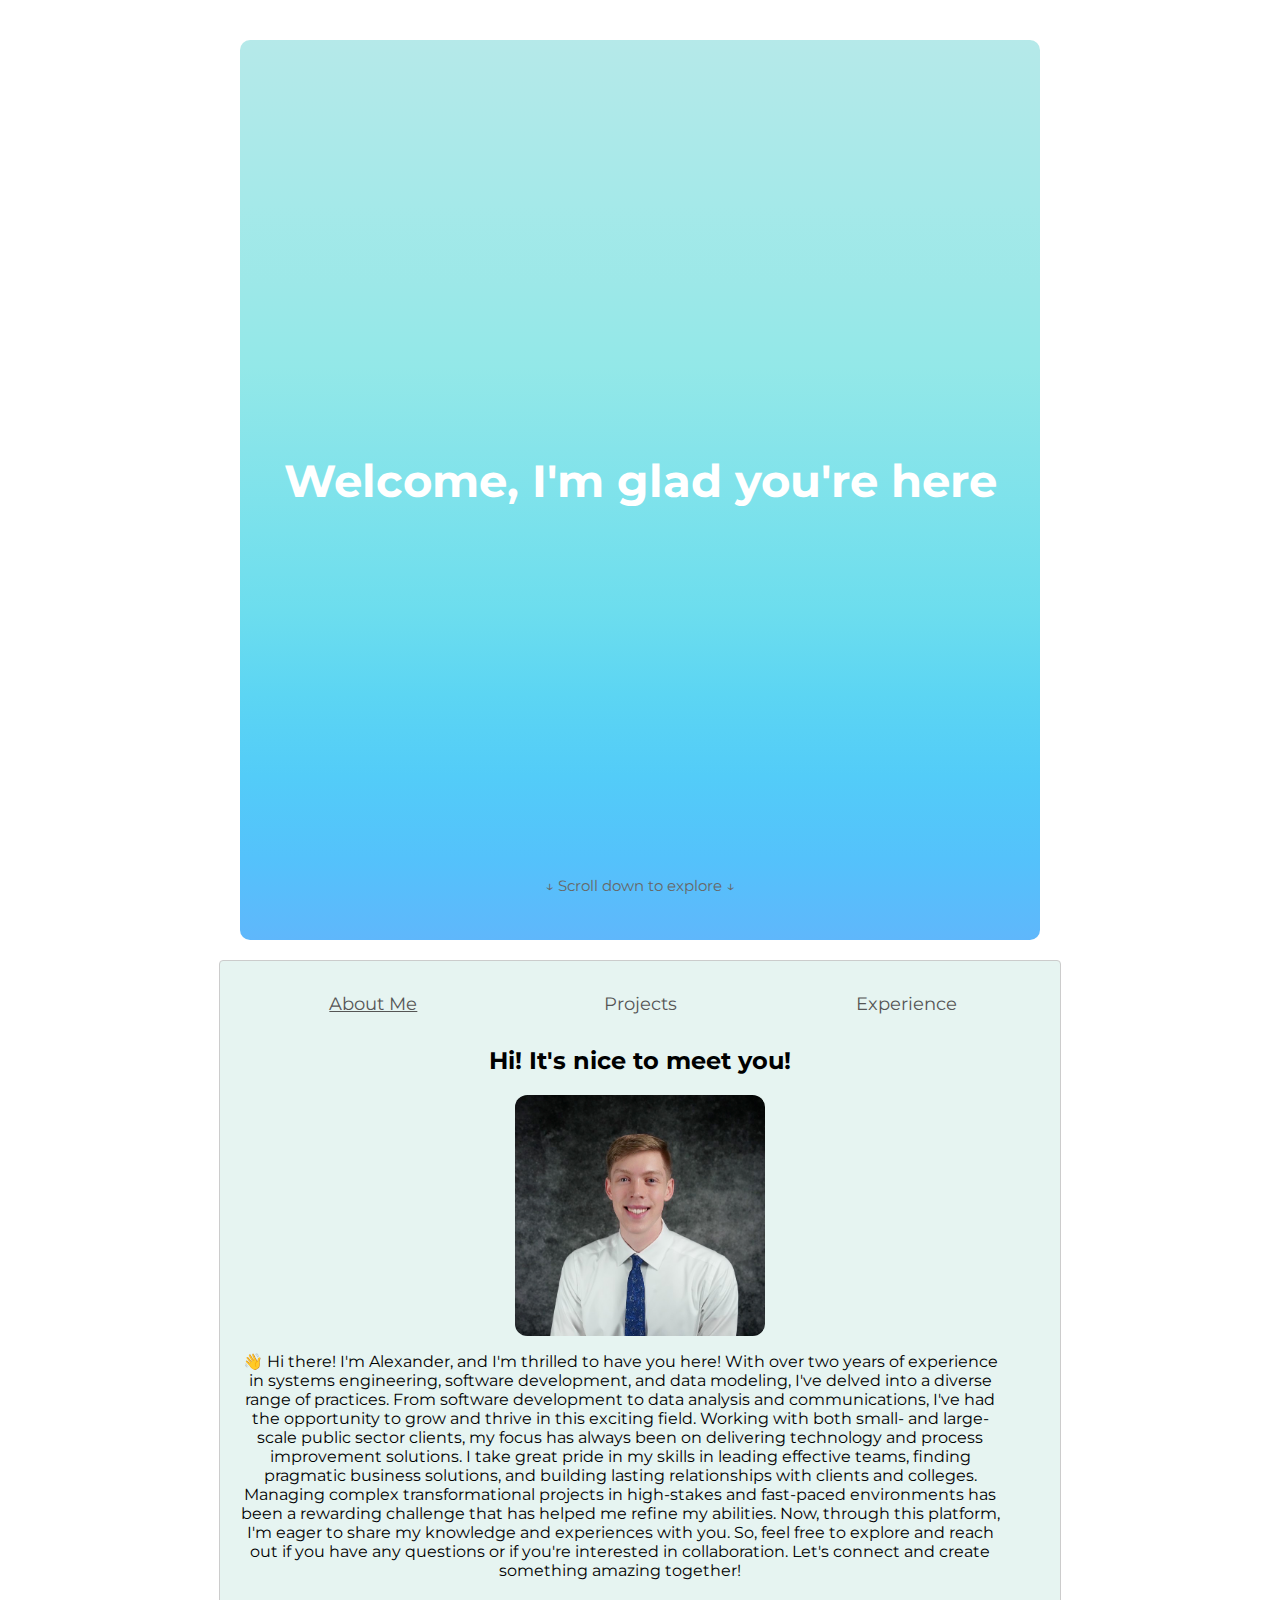
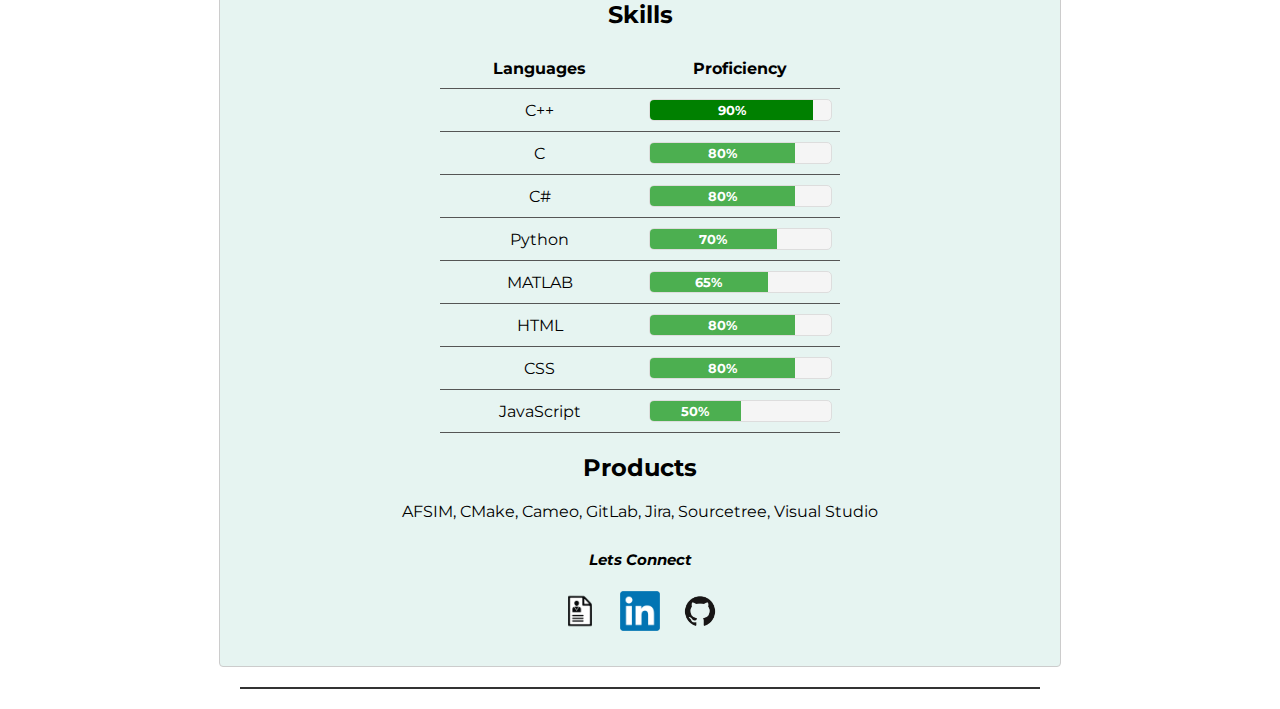
<file: index.html>
<!DOCTYPE html>
<html>

<head>
  <title>Alexander Stensland Personal Website</title>
  <link rel="preconnect" href="https://fonts.googleapis.com">
  <link rel="preconnect" href="https://fonts.gstatic.com" crossorigin>
  <link href="https://fonts.googleapis.com/css2?family=Montserrat&display=swap" rel="stylesheet">
  <link rel="stylesheet" href="style.css">
  <script src="scripts.js"></script>

</head>

<body>

  <div class="rounded-header">
    <section class="hidden-section">
      <section id="welcome-section">
        <h1 id="welcome-text">Welcome, I'm glad you're here</h1>
        <p id="scroll-down">&#8595; Scroll down to explore &#8595;</p>
      </section>
    </section>
  </div>

  <main>
    <div class="sections-container">
      <!-- Section 1 (Home Page) -->
      <section class="section active-section">
        <a href="index.html">About Me</a>
      </section>

      <!-- Section 2 -->
      <section class="section">
        <a href="page1.html">Projects</a>
      </section>

      <!-- Section 3 -->
      <section class="section">
        <a href="page2.html">Experience</a>
      </section>
    </div>

    <div class="centered-text">
      <h2>Hi! It's nice to meet you!</h2>

      <img src="/images/me.png" alt="" class="centered-image">

      <div class="personal_bio">
        <p> 👋 Hi there! I'm Alexander, and I'm thrilled to have you here! With over two years of experience in systems
          engineering, software development, and data modeling, I've delved into a diverse range of practices. From
          software development to data analysis and communications, I've had the opportunity to grow and thrive in this
          exciting field.

          Working with both small- and large-scale public sector clients, my focus has always been on delivering
          technology and process improvement solutions. I take great pride in my skills in leading effective teams,
          finding pragmatic business solutions, and building lasting relationships with clients and colleges. Managing complex
          transformational projects in high-stakes and fast-paced environments has been a rewarding challenge that has
          helped me refine my abilities.

          Now, through this platform, I'm eager to share my knowledge and experiences with you. So, feel free to explore
          and reach out if you have any questions or if you're interested in collaboration. Let's connect and create
          something amazing together!
        </p>
      </div>

      <h2>Skills</h2>

      <section class="section">
        <table>
          <thead>
            <tr>
              <th>Languages</th>
              <th>Proficiency</th>
            </tr>
          </thead>
          <tbody>
            <tr>
              <td>C++</td>
              <td>
                <div class="progress-bar">
                  <div class="progress-bar-inner full " style="width: 90%;">
                    <div class="progress-bar-text">90%</div>
                  </div>
                </div>
              </td>
            </tr>
            <tr>
              <td>C</td>
              <td>
                <div class="progress-bar">
                  <div class="progress-bar-inner" style="width: 80%;">
                    <div class="progress-bar-text">80%</div>
                  </div>
                </div>
              </td>
            </tr>
            <tr>
              <td>C#</td>
              <td>
                <div class="progress-bar">
                  <div class="progress-bar-inner" style="width: 80%;">
                    <div class="progress-bar-text">80%</div>
                  </div>
                </div>
              </td>
            </tr>
            <tr>
              <td>Python</td>
              <td>
                <div class="progress-bar">
                  <div class="progress-bar-inner" style="width: 70%;">
                    <div class="progress-bar-text">70%</div>
                  </div>
                </div>
              </td>
            </tr>
            <tr>
              <td>MATLAB</td>
              <td>
                <div class="progress-bar">
                  <div class="progress-bar-inner" style="width: 65%;">
                    <div class="progress-bar-text">65%</div>
                  </div>
                </div>
              </td>
            </tr>
            <tr>
              <td>HTML</td>
              <td>
                <div class="progress-bar">
                  <div class="progress-bar-inner" style="width: 80%;">
                    <div class="progress-bar-text">80%</div>
                  </div>
                </div>
              </td>
            </tr>
            <tr>
              <td>CSS</td>
              <td>
                <div class="progress-bar">
                  <div class="progress-bar-inner" style="width: 80%;">
                    <div class="progress-bar-text">80%</div>
                  </div>
                </div>
              </td>
            </tr>
            <tr>
              <td>JavaScript</td>
              <td>
                <div class="progress-bar">
                  <div class="progress-bar-inner" style="width: 50%;">
                    <div class="progress-bar-text">50%</div>
                  </div>
                </div>
              </td>
            </tr>
          </tbody>
        </table>
        <section>

          <h2>Products</h2>
          <div class="centered-text">
            <p>
              AFSIM, CMake, Cameo, GitLab, Jira, Sourcetree, Visual Studio</p>
          </div>


          <!-- lets connect -->
          <div class="centered-texttwo">
            <h2>Lets Connect</h2>
          </div>

          <section class="center-section">
            <a href="docs/Stensland,Alexander_Resume.docx">
              <img class="linked-image" src="/images/resume.png">
            </a>
            <a href="https://www.linkedin.com/in/alexander-stensland">
              <img class="linked-image" src="/images/lnkin.png">
            </a>
            <a href="https://github.com/alexanderstensland">
              <img class="linked-image" src="/images/GitHub.png">
            </a>
          </section>

    </div>
  </main>

  <div class="straight-bar"></div>

</body>

</html>
</file>
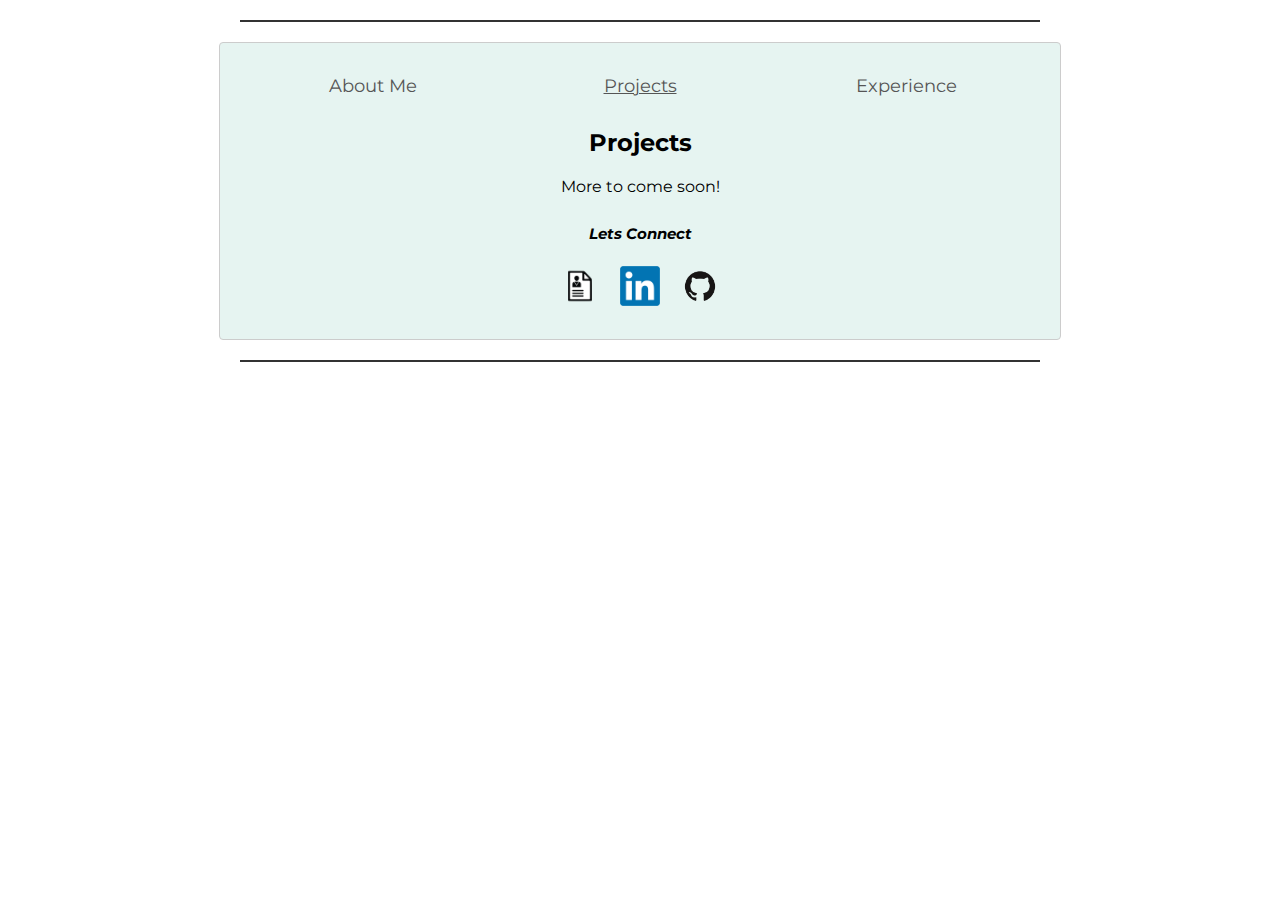
<file: page1.html>
<!DOCTYPE html>
<html>

<head>
  <title>Projects</title>
  <link rel="preconnect" href="https://fonts.googleapis.com">
  <link rel="preconnect" href="https://fonts.gstatic.com" crossorigin>
  <link href="https://fonts.googleapis.com/css2?family=Montserrat:wght@200&display=swap" rel="stylesheet">
  <link rel="stylesheet" href="style.css">
  <script src="scripts.js"></script>
</head>


<body>
  <div class="straight-bar"></div>

  <main>
    <div class="sections-container">
      <!-- Section 1  -->
      <section class="section">
        <a href="index.html">About Me</a>
      </section>

      <!-- Section 2 (Home Page) -->
      <section class="section active-section">
        <a href="page1.html">Projects</a>
      </section>

      <!-- Section 3 -->
      <section class="section">
        <a href="page2.html">Experience</a>
      </section>
    </div>

    <div class="centered-text">
      <h2>Projects</h2>
      <p>More to come soon!</p>
    </div>

    <!-- lets connect -->
    <div class="centered-texttwo">
      <h2>Lets Connect</h2>
    </div>

    <section class="center-section">
      <a href="docs/Stensland,Alexander_Resume.docx">
        <img class="linked-image" src="/images/resume.png">
      </a>
      <a href="https://www.linkedin.com/in/alexander-stensland">
        <img class="linked-image" src="/images/lnkin.png">
      </a>
      <a href="https://github.com/alexanderstensland">
        <img class="linked-image" src="/images/GitHub.png">
      </a>
    </section>

  </main>

  <div class="straight-bar"></div>

</body>

</html>
</file>
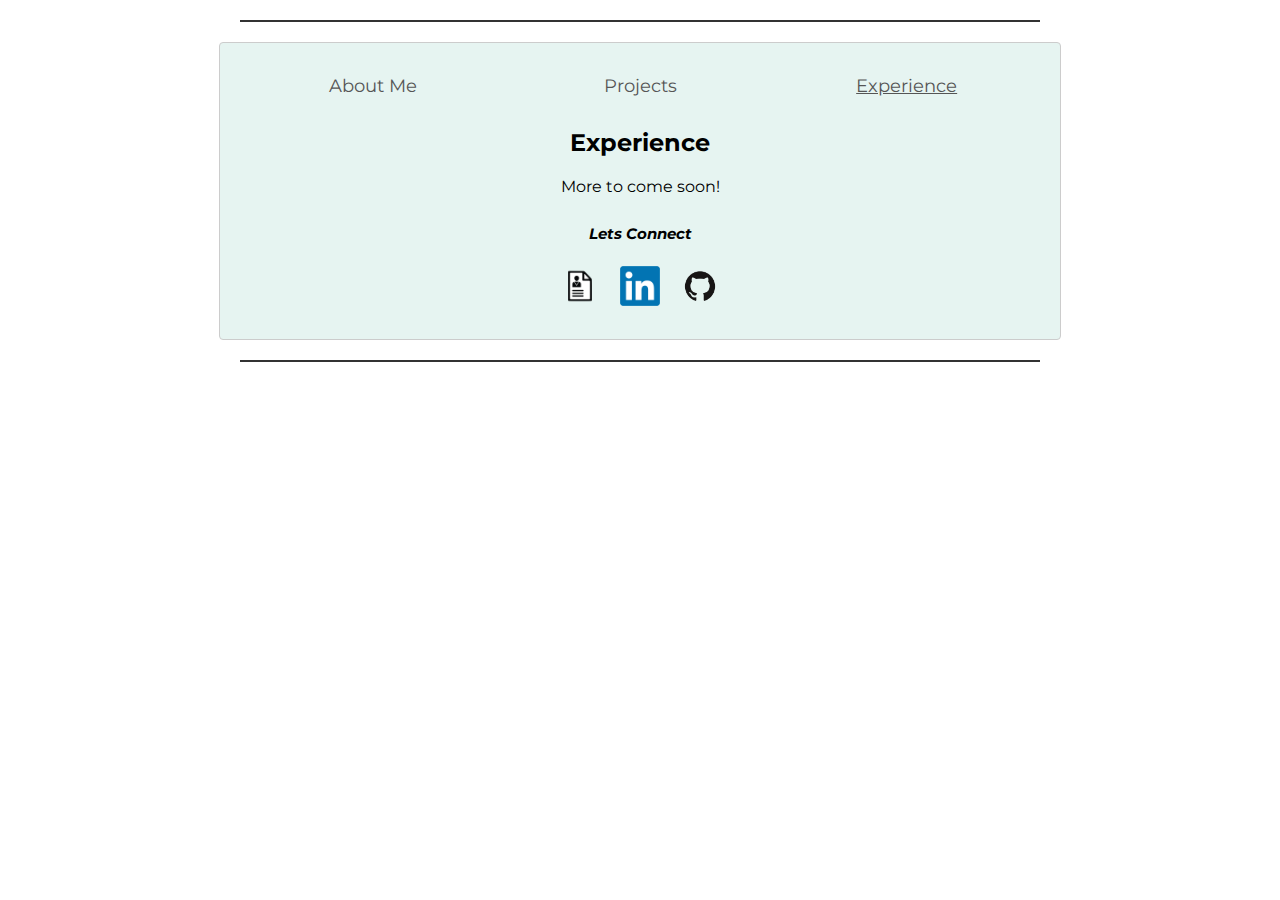
<file: page2.html>
<!DOCTYPE html>
<html>

<head>
    <title>Experience</title>
    <link rel="preconnect" href="https://fonts.googleapis.com">
    <link rel="preconnect" href="https://fonts.gstatic.com" crossorigin>
    <link href="https://fonts.googleapis.com/css2?family=Montserrat:wght@200&display=swap" rel="stylesheet">
    <link rel="stylesheet" href="style.css">
    <script src="scripts.js"></script>
</head>

<body>
    <div class="straight-bar"></div>

    <main>
        <div class="sections-container">
            <!-- Section 1  -->
            <section class="section">
                <a href="index.html">About Me</a>
            </section>

            <!-- Section 2 (Home Page) -->
            <section class="section">
                <a href="page1.html">Projects</a>
            </section>

            <!-- Section 3 -->
            <section class="section active-section">
                <a href="page2.html">Experience</a>
            </section>
        </div>

        <div class="centered-text">
            <h2>Experience</h2>
            <p>More to come soon!</p>
        </div>

        <!-- lets connect -->
        <div class="centered-texttwo">
            <h2>Lets Connect</h2>
        </div>

        <section class="center-section">
            <a href="docs/Stensland,Alexander_Resume.docx">
                <img class="linked-image" src="/images/resume.png">
            </a>
            <a href="https://www.linkedin.com/in/alexander-stensland">
                <img class="linked-image" src="/images/lnkin.png">
            </a>
            <a href="https://github.com/alexanderstensland">
                <img class="linked-image" src="/images/GitHub.png">
            </a>
        </section>

    </main>

    <div class="straight-bar"></div>

</body>

</html>
</file>
<file: style.css>
/* body header and main */
body {
    font-family: 'Montserrat', sans-serif;
    margin: 0;
    padding: 20px;
    font-size: medium;
}

.rounded-header {
    background-image: linear-gradient(to bottom, #b5e9e9, #ade9e9, #a5e9e9, #9ce8e8, #93e8e8, #86e4ea, #79e1ec, #6cddee, #5cd5f3, #53ccf8, #54c2fb, #5fb7fb);
    width: 800px;
    border-radius: 10px;
    height: 100vh;
    /* Changed from 95% to 95vh */
    background-position: center;
    background-repeat: no-repeat;
    background-size: cover;
    position: relative;
    margin: 20px auto;
    /* Added to center the element horizontally */
}

h1 {
    margin: 0;
}

main {
    width: 800px;
    margin: 20px auto;
    padding: 20px;
    background-color: #E6F4F1;
    border: 1px solid #ccc;
    border-radius: 4px;
}

/* image configs */
img {
    width: 250px;
    height: auto;
    border-radius: 5%;
    object-fit: cover;
}

.linked-image {
    width: 40px;
    height: auto;
    background-color: transparent;
}

/* Center the bar (Graphics) */
.straight-bar {
    width: 800px;
    height: 2px;
    background-color: #333;
    margin: 0 auto;
}

/* Centering Stuff */
.centered-image {
    display: block;
    margin-left: auto;
    margin-right: auto;
}

.centered-text {
    text-align: center;
    margin-top: auto;
}

.centered-texttwo {
    flex: 1;
    display: flex;
    flex-direction: column;
    justify-content: center;
    align-items: center;
    text-align: center;
    font-size: x-small;
    font-style: italic;

}

.personal_bio {
    margin-right: 40px;
    text-align: center;
}

/* Underline text */
.underline {
    text-decoration: underline;
}

/* lets connect */
.center-sections-container {
    display: flex;
    justify-content: center;
    align-items: center;
    height: 100vh;
}

.center-section {
    flex: 1;
    display: flex;
    flex-direction: row;
    justify-content: center;
    align-items: center;
    text-align: center;
}

.center-section a {
    text-decoration: none;
    font-size: x-small;
    color: #555;
    margin: 10px;
}

.center-section a:hover {
    color: #000;
}

/* hidden sections */
.hidden-section {
    opacity: 0;
    transition: opacity 1s ease;
    flex-direction: column;
    justify-content: center;
    align-items: center;
    text-align: center;
}

/* Welcome page */
#welcome-section {
    height: 100vh;
    display: inline-flex;
    flex-direction: column;
    justify-content: center;
    align-items: center;
    text-align: center;
}

#welcome-text {
    font-size: 45px;
    text-align: center;
    margin-bottom: 20px;
    color: white;
}

#scroll-down {
    position: absolute;
    bottom: 30px;
    left: 50%;
    transform: translateX(-50%);
    font-size: 15px;
    color: rgb(103, 103, 103);
}

/* page sections */
.sections-container {
    display: flex;
    justify-content: center;
    align-items: center;
    height: 5vh;
}

.section {
    flex: 1;
    display: flex;
    flex-direction: column;
    justify-content: center;
    align-items: center;
}

.section-content {
    display: inline-block;
}

.section a {
    text-decoration: none;
    font-size: large;
    color: #555;
    margin: 10px;
}

.section a:hover {
    color: #000;
}

.active-section .section-content {
    display: block;
}

.active-section a {
    text-decoration: underline;
}


table {
    width: 400px;
    border-collapse: collapse;
}

th,
td {
    padding: 10px;
    text-align: center;
    border-bottom: 1px solid #555;
}

.progress-bar {
    position: relative;
    width: 100%;
    height: 20px;
    border: 1px solid #ddd;
    background-color: #f5f5f5;
    border-radius: 5px;
    overflow: hidden;
}

.progress-bar-inner {
    position: absolute;
    top: 0;
    left: 0;
    height: 100%;
    background-color: #4CAF50;
    transition: width 0.5s ease-in-out;
}

.progress-bar-inner.full {
    background-color: green;
    /* Change the progress bar color to green when it's 100% */
}

.progress-bar-text {
    position: absolute;
    top: 50%;
    left: 50%;
    transform: translate(-50%, -50%);
    color: #fff;
    font-weight: bold;
    font-size: small;
}
</file>
